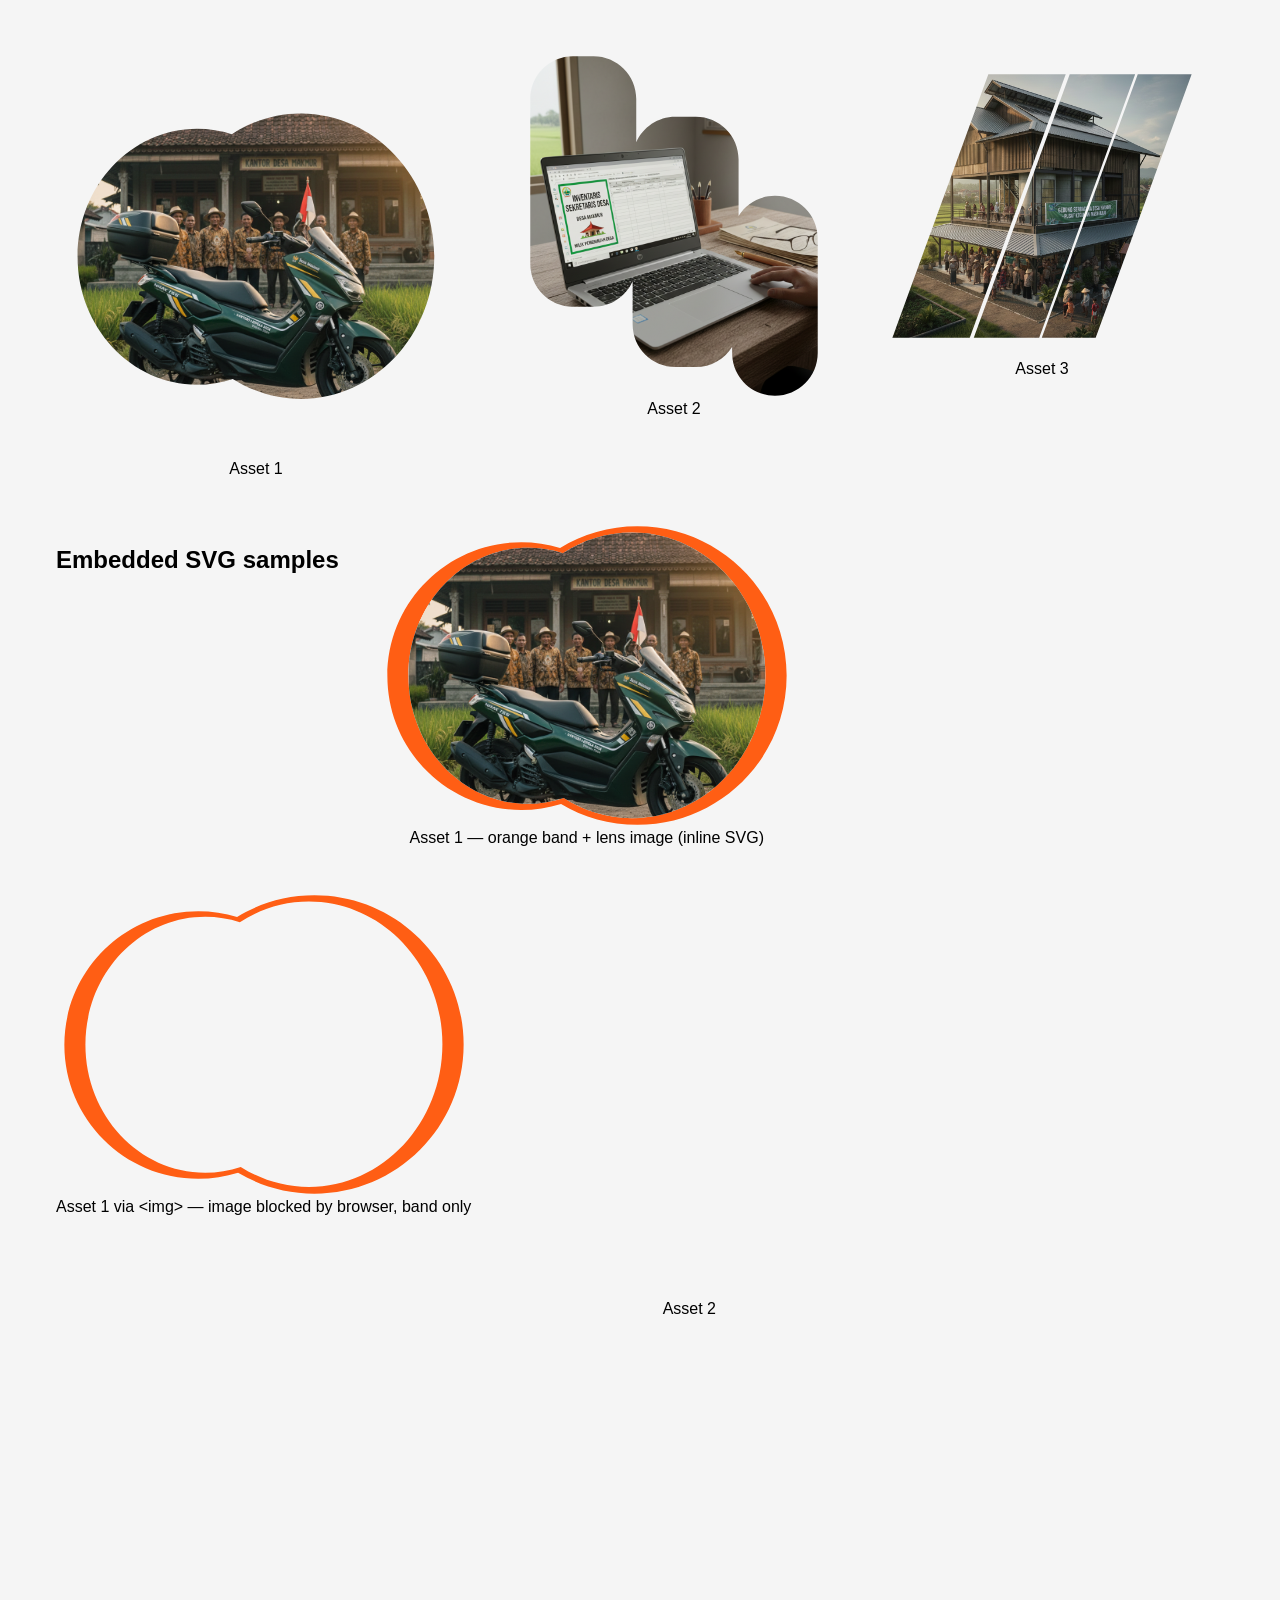
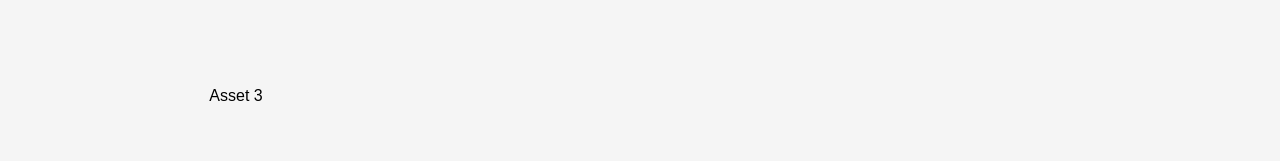
<file: icons/SVG/sample/sample.html>
<!DOCTYPE html>
<html lang="en">
<head>
<meta charset="UTF-8">
<title>SVG mask samples</title>
<style>
  body { font-family: sans-serif; background: #f5f5f5; display: flex; gap: 48px; padding: 48px; flex-wrap: wrap; align-items: flex-start; }
  figure { margin: 0; text-align: center; }
  .photo { width: 400px; height: auto; -webkit-mask-position: center; mask-position: center; -webkit-mask-size: contain; mask-size: contain; -webkit-mask-repeat: no-repeat; mask-repeat: no-repeat; }
  .shape-1 .photo { -webkit-mask-image: url(mask-1.svg); mask-image: url(mask-1.svg); }
  .shape-2 .photo { width: 340px; -webkit-mask-image: url(mask-2.svg); mask-image: url(mask-2.svg); }
  .shape-3 .photo { width: 300px; -webkit-mask-image: url(mask-3.svg); mask-image: url(mask-3.svg); }
</style>
</head>
<body>
  <figure class="shape-1">
    <img class="photo" src="../../../gambar/assets_1.png" alt="masked 1">
    <figcaption>Asset 1</figcaption>
  </figure>
  <figure class="shape-2">
    <img class="photo" src="../../../gambar/assets_2.png" alt="masked 2">
    <figcaption>Asset 2</figcaption>
  </figure>
  <figure class="shape-3">
    <img class="photo" src="../../../gambar/assets_3.png" alt="masked 3">
    <figcaption>Asset 3</figcaption>
  </figure>
  <h2>Embedded SVG samples</h2>
  <figure>
    <svg xmlns="http://www.w3.org/2000/svg" viewBox="0 0 560.237 419.105" width="400">
      <defs>
        <clipPath id="imgClip1">
          <path d="M246.274 38.073 C274.512 19.74 307.649 9.184 343.091 9.184 C446.318 9.184 530 98.727 530 209.184 C530 319.641 446.318 409.184 343.091 409.184 C308.168 409.184 275.482 398.935 247.517 381.096 C231.761 386.342 215.009 389.169 197.639 389.169 C105.055 389.169 30 308.858 30 209.788 C30 110.719 105.055 30.408 197.639 30.408 C214.553 30.408 230.881 33.088 246.274 38.073 Z"/>
        </clipPath>
      </defs>
      <path d="M242.396 30.696 C273.98 11.533 311.043 0.5 350.684 0.5 C466.141 0.5 559.737 94.096 559.737 209.552 C559.737 325.009 466.141 418.605 350.684 418.605 C311.624 418.605 275.065 407.892 243.787 389.245 C226.164 394.729 207.427 397.684 188 397.684 C84.447 397.684 0.5 313.737 0.5 210.184 C0.5 106.631 84.447 22.684 188 22.684 C206.917 22.684 225.18 25.486 242.396 30.696 Z M343.091 9.184 C307.649 9.184 274.512 19.74 246.274 38.073 C230.881 33.088 214.553 30.408 197.639 30.408 C105.055 30.408 30 110.719 30 209.788 C30 308.858 105.055 389.169 197.639 389.169 C215.009 389.169 231.761 386.342 247.517 381.096 C275.482 398.935 308.168 409.184 343.091 409.184 C446.318 409.184 530 319.641 530 209.184 C530 98.727 446.318 9.184 343.091 9.184 Z" fill="#ff5e14" fill-rule="evenodd"/>
      <g clip-path="url(#imgClip1)">
        <image href="../../../gambar/assets_1.png" x="0" y="0" width="560.237" height="419.105" preserveAspectRatio="xMidYMid slice"/>
      </g>
    </svg>
    <figcaption>Asset 1 — orange band + lens image (inline SVG)</figcaption>
  </figure>
  <figure>
    <img src="Asset-1-sample.svg" alt="sample 1" width="400">
    <figcaption>Asset 1 via &lt;img&gt; — image blocked by browser, band only</figcaption>
  </figure>
  <figure>
    <img src="Asset-2-sample.svg" alt="sample 2" width="340">
    <figcaption>Asset 2</figcaption>
  </figure>
  <figure>
    <img src="Asset-3-sample.svg" alt="sample 3" width="360">
    <figcaption>Asset 3</figcaption>
  </figure>
</body>
</html>
</file>
